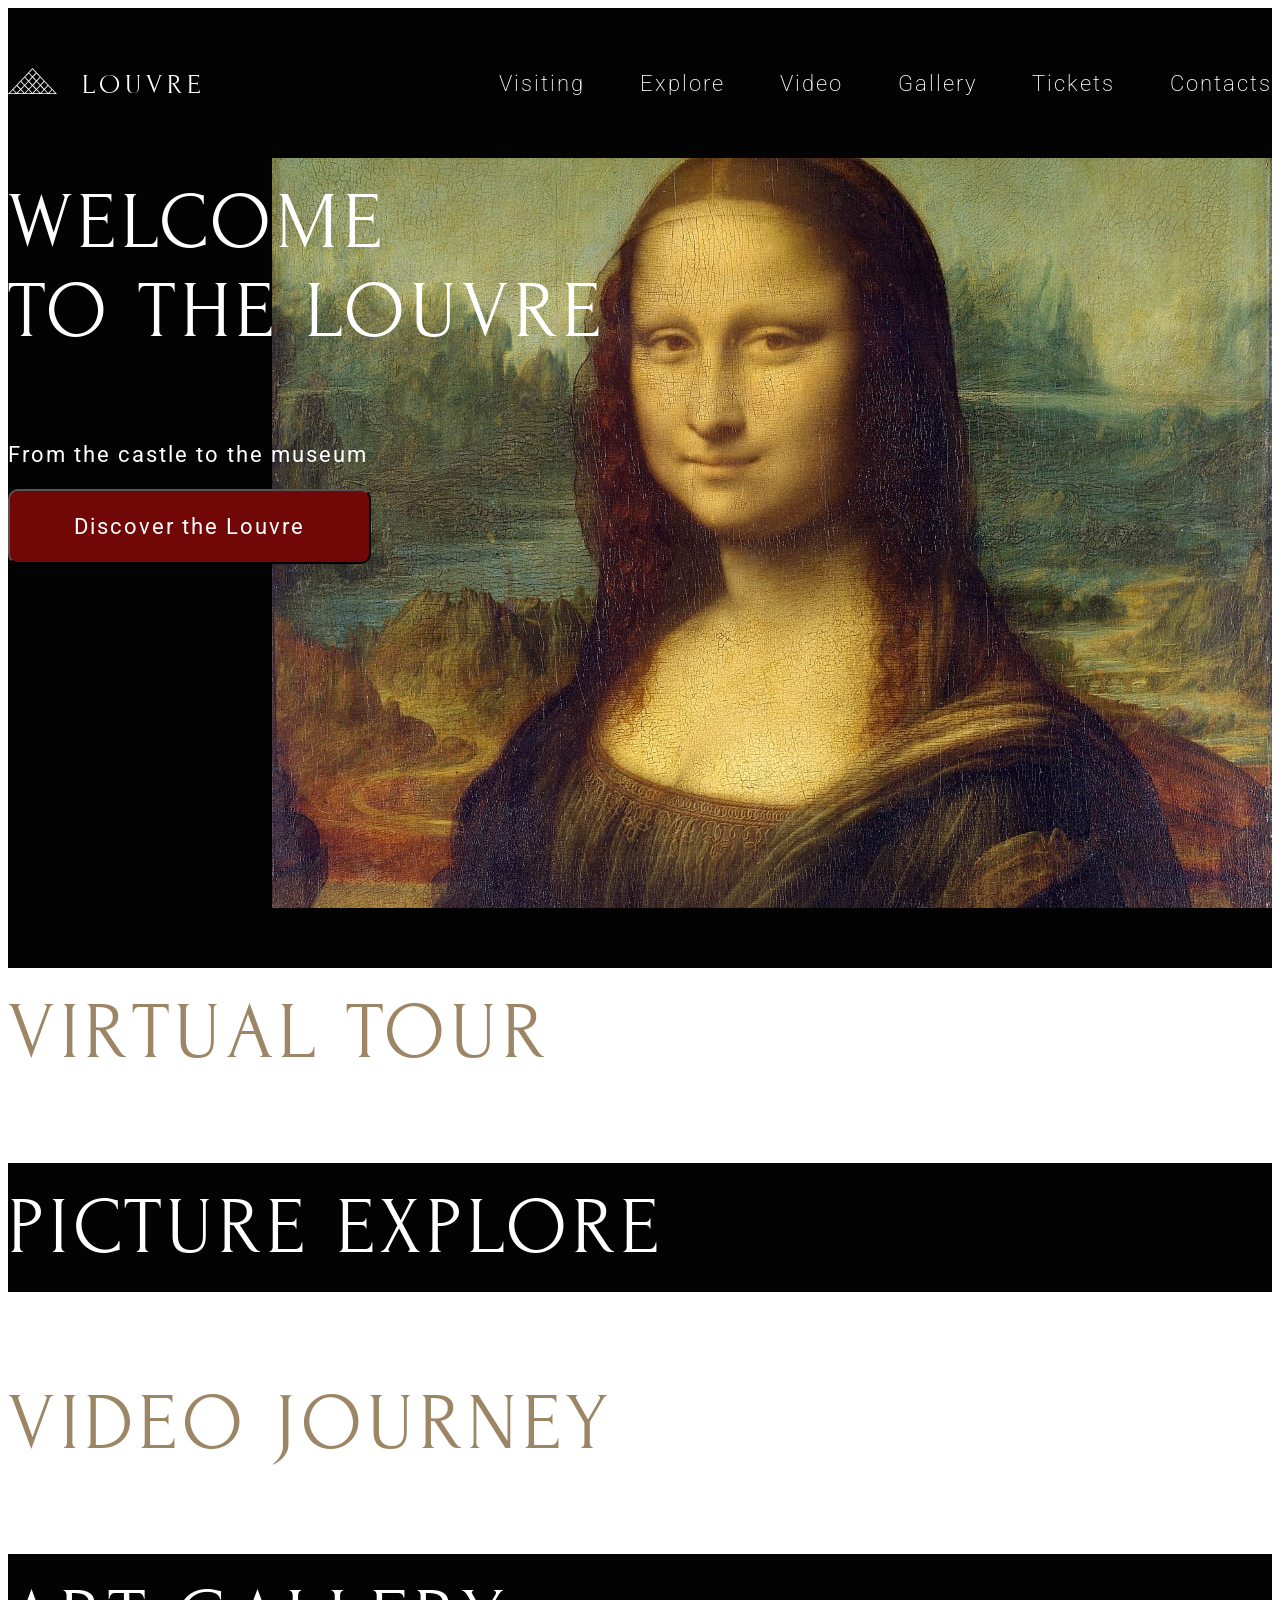
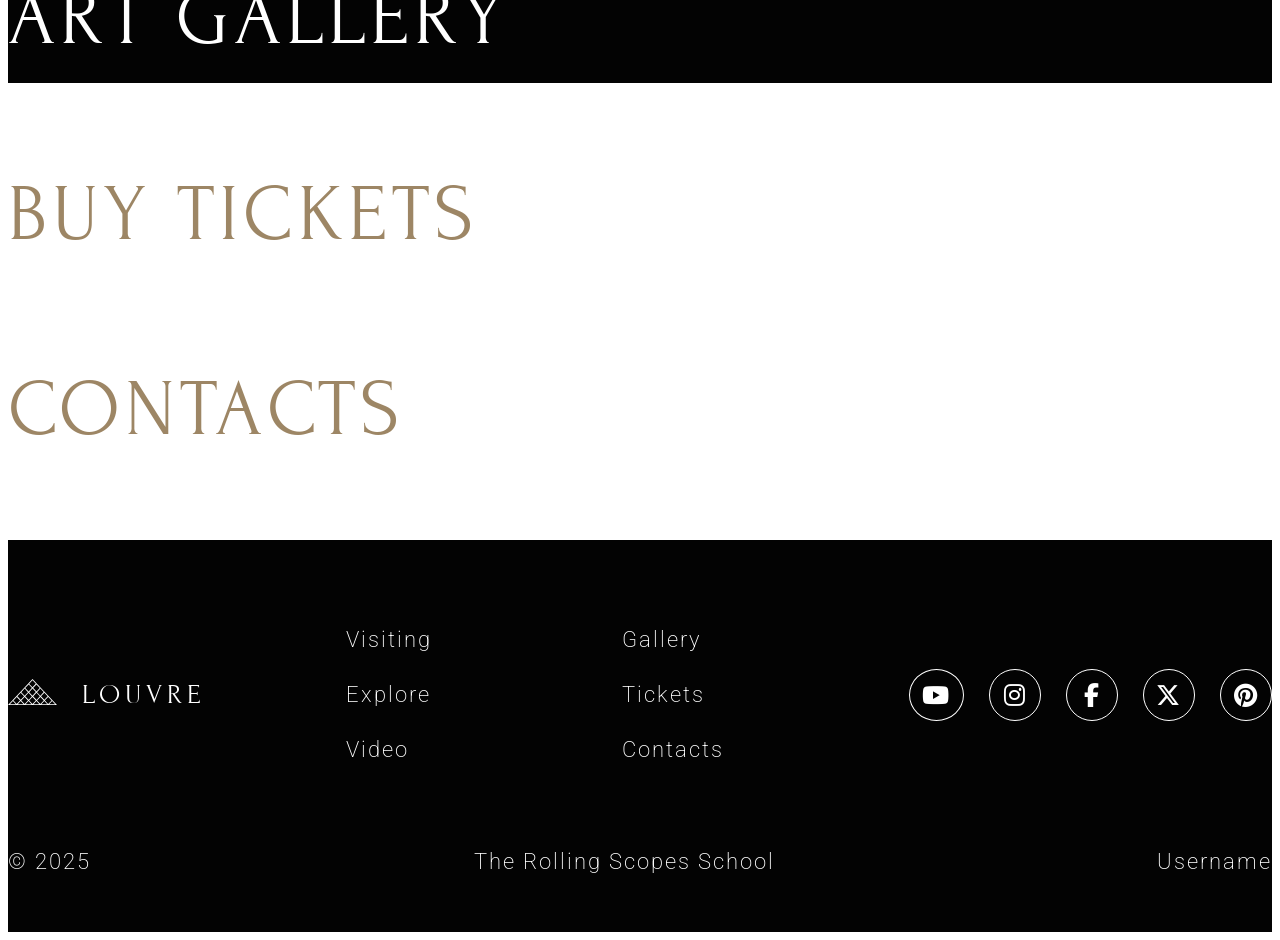
<file: index.html>
<!DOCTYPE html>
<html lang="en">
<head>
    <meta charset="UTF-8">
    <meta name="viewport" content="width=device-width, initial-scale=1.0">
    <link rel="preconnect" href="https://fonts.googleapis.com">
    <link rel="preconnect" href="https://fonts.gstatic.com" crossorigin>
    <link href="https://fonts.googleapis.com/css2?family=Forum&display=swap" rel="stylesheet">
    <link href="https://fonts.googleapis.com/css2?family=Forum&family=Roboto:wght@100..900&display=swap" rel="stylesheet">
    <link rel="stylesheet" href="https://cdnjs.cloudflare.com/ajax/libs/font-awesome/6.7.2/css/all.min.css" integrity="sha512-Evv84Mr4kqVGRNSgIGL/F/aIDqQb7xQ2vcrdIwxfjThSH8CSR7PBEakCr51Ck+w+/U6swU2Im1vVX0SVk9ABhg==" crossorigin="anonymous" referrerpolicy="no-referrer" />
    <link rel="stylesheet" href="css/style.css">
    <link rel="icon" href="images/favicon.ico" type="image/x-icon">
    <title>Museum</title>
</head>
<body>
    <header>
        <div class="container">
            <nav class="navbar">
                <div class="flex-container">
                    <div class="logo">
                        <a href="#">
                            <img src="images/logo.svg" alt="logo" width="49px" height="26px">
                        </a>
                        <h1><span>Louvre</span></h1>
                    </div>
                    <div class="main-menu">
                        <ul>
                            <li><a href="#visiting">Visiting</a></li>
                            <li><a href="#explore">Explore</a></li>
                            <li><a href="#video">Video</a></li>
                            <li><a href="#gallery">Gallery</a></li>
                            <li><a href="#tickets">Tickets</a></li>
                            <li><a href="#contacts">Contacts</a></li>
                        </ul>
                    </div>
                </div>
            </nav>
        </div>
    </header>
    <main>
        <section id="welcome">
            <div class="container">
                <div class="cta">
                    <h2>Welcome<br>to the Louvre</h2>
                    <p>From the castle to the museum</p>
                    <button type="button">Discover the Louvre</button>
                </div>
                <img src="images/welcome-slider/1.jpg" alt="Mona">
            </div>
        </section>
        <section id="explore">
            <div class="container">
                <h2>Virtual tour</h2>
            </div>
        </section>
        <section id="video">
            <div class="container">
                <h2>Picture explore</h2>
            </div>
        </section>
        <section id="video">
            <div class="container">
                <h2>Video journey</h2>
            </div>
        </section>
        <section id="gallery">
            <div class="container">
                <h2>Art gallery</h2>
            </div>
        </section>
        <section id="tickets">
            <div class="container">
                <h2>Buy tickets</h2>
            </div>
        </section>
        <section>

        </section>
        <section id="contacts">
            <div class="container">
                <h2>Contacts</h2>
            </div>
        </section>
    </main>
    <footer>
        <div class="container">
            <div class="footernav">
                <div class="logo">
                    <a href="#">
                        <img src="images/logo.svg" alt="logo" width="49px" height="26px">
                    </a>
                    <span>Louvre</span>
                </div>
                <div class="footer-menu">
                    <ul>
                        <li><a href="#visiting">Visiting</a></li>
                        <li><a href="#explore">Explore</a></li>
                        <li><a href="#video">Video</a></li>
                    </ul>
                    <ul>
                        <li><a href="#gallery">Gallery</a></li>
                        <li><a href="#tickets">Tickets</a></li>
                        <li><a href="#contacts">Contacts</a></li>
                    </ul>
                </div>
                <div class="socials">
                    <span><i class="fa-brands fa-youtube"></i></span>
                    <span><i class="fa-brands fa-instagram"></i></span>
                    <span><i class="fa-brands fa-facebook-f"></i></span>
                    <span><i class="fa-brands fa-x-twitter"></i></span>
                    <span> <i class="fa-brands fa-pinterest"></i></span>
                </div>
            </div>
            <div class="footer-credits">
                <span>© 2025</span>
                <span>The Rolling Scopes School</span>
                <span>Username</span>
            </div>
        </div>
    </footer>
</body>
</html>
</file>
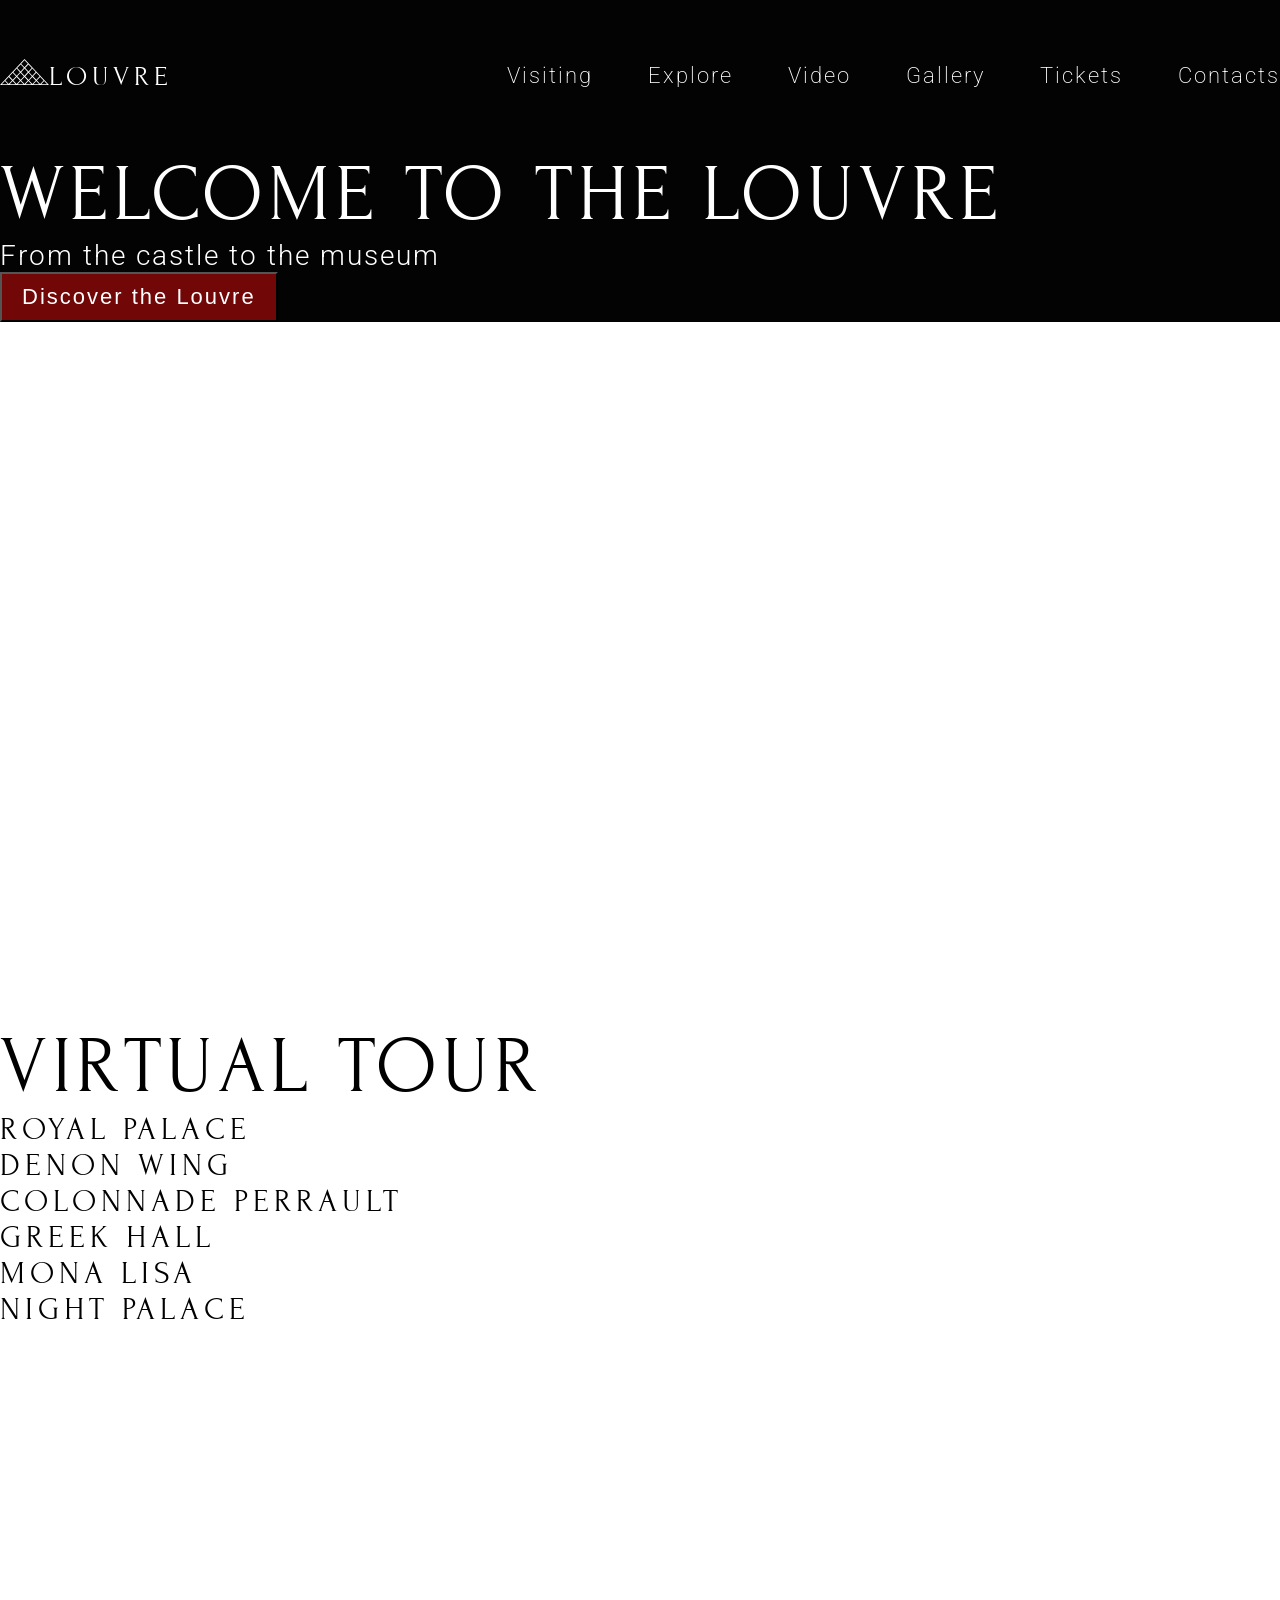
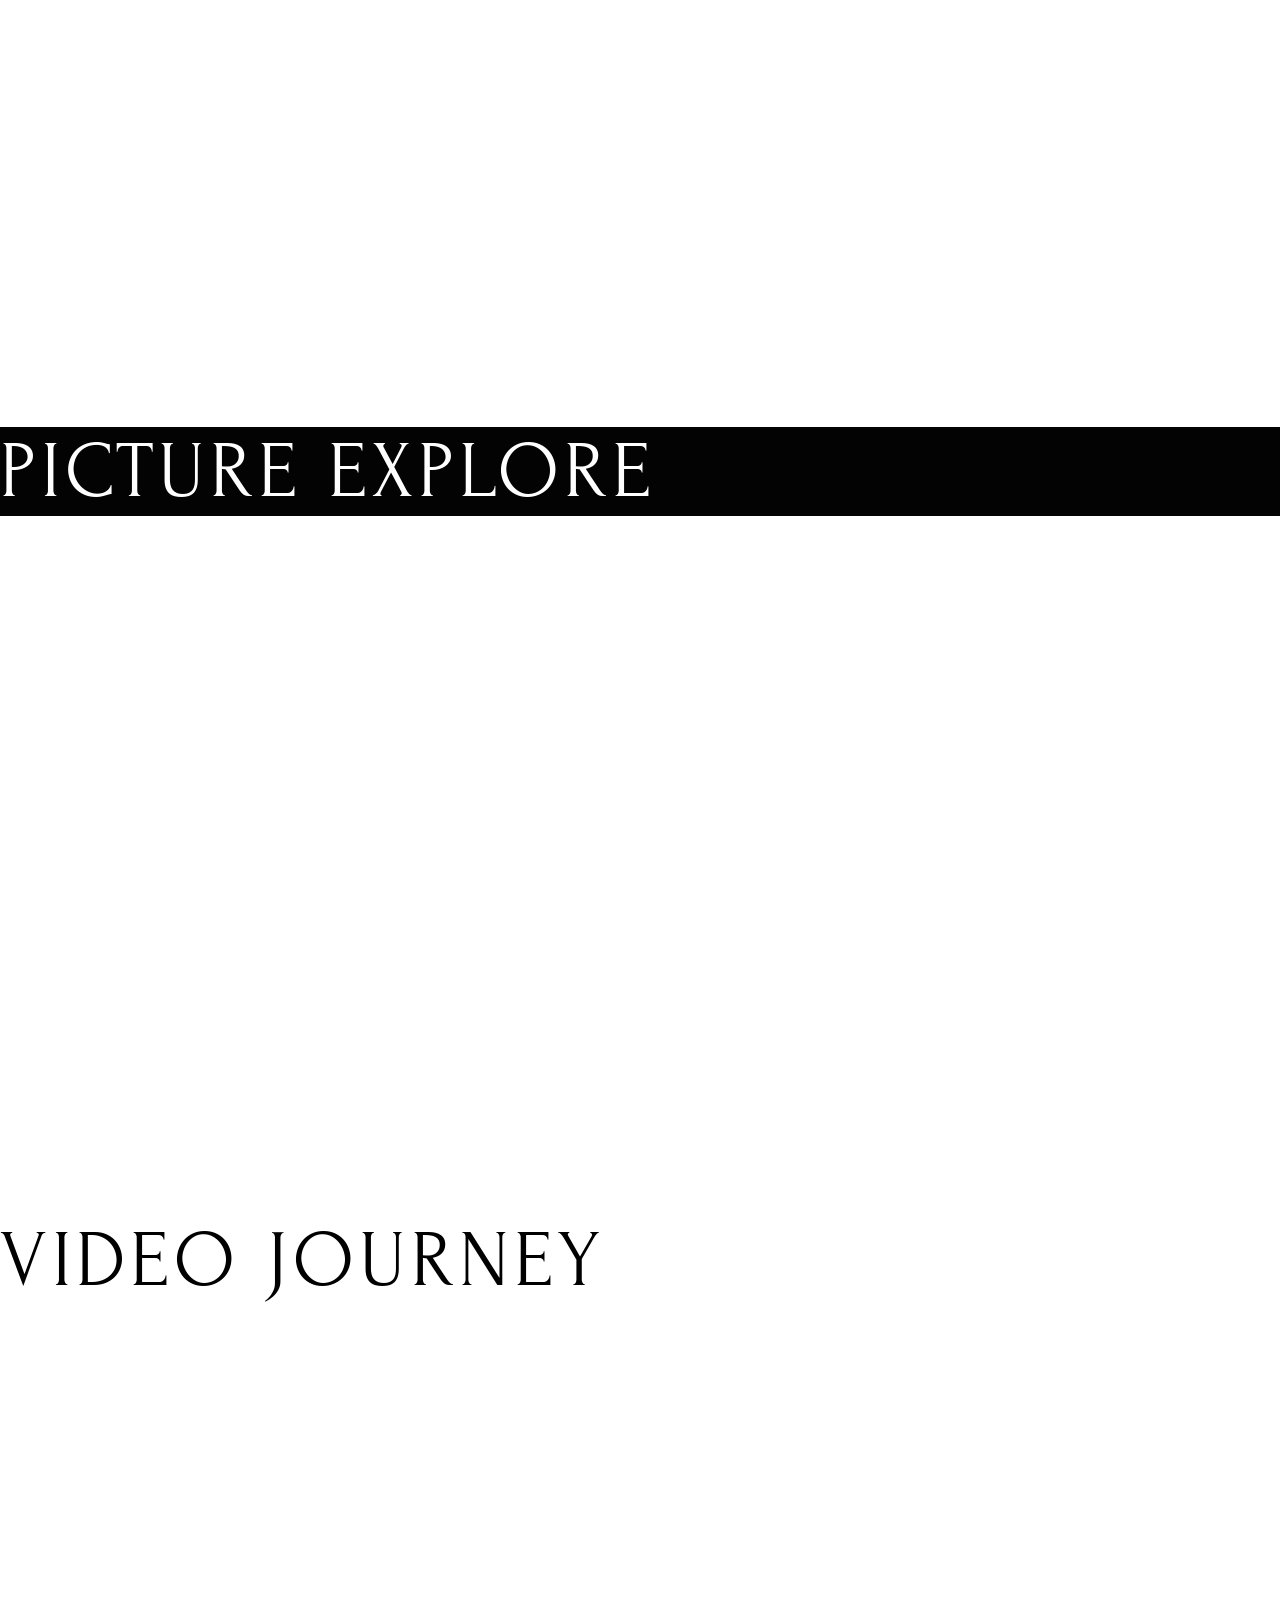
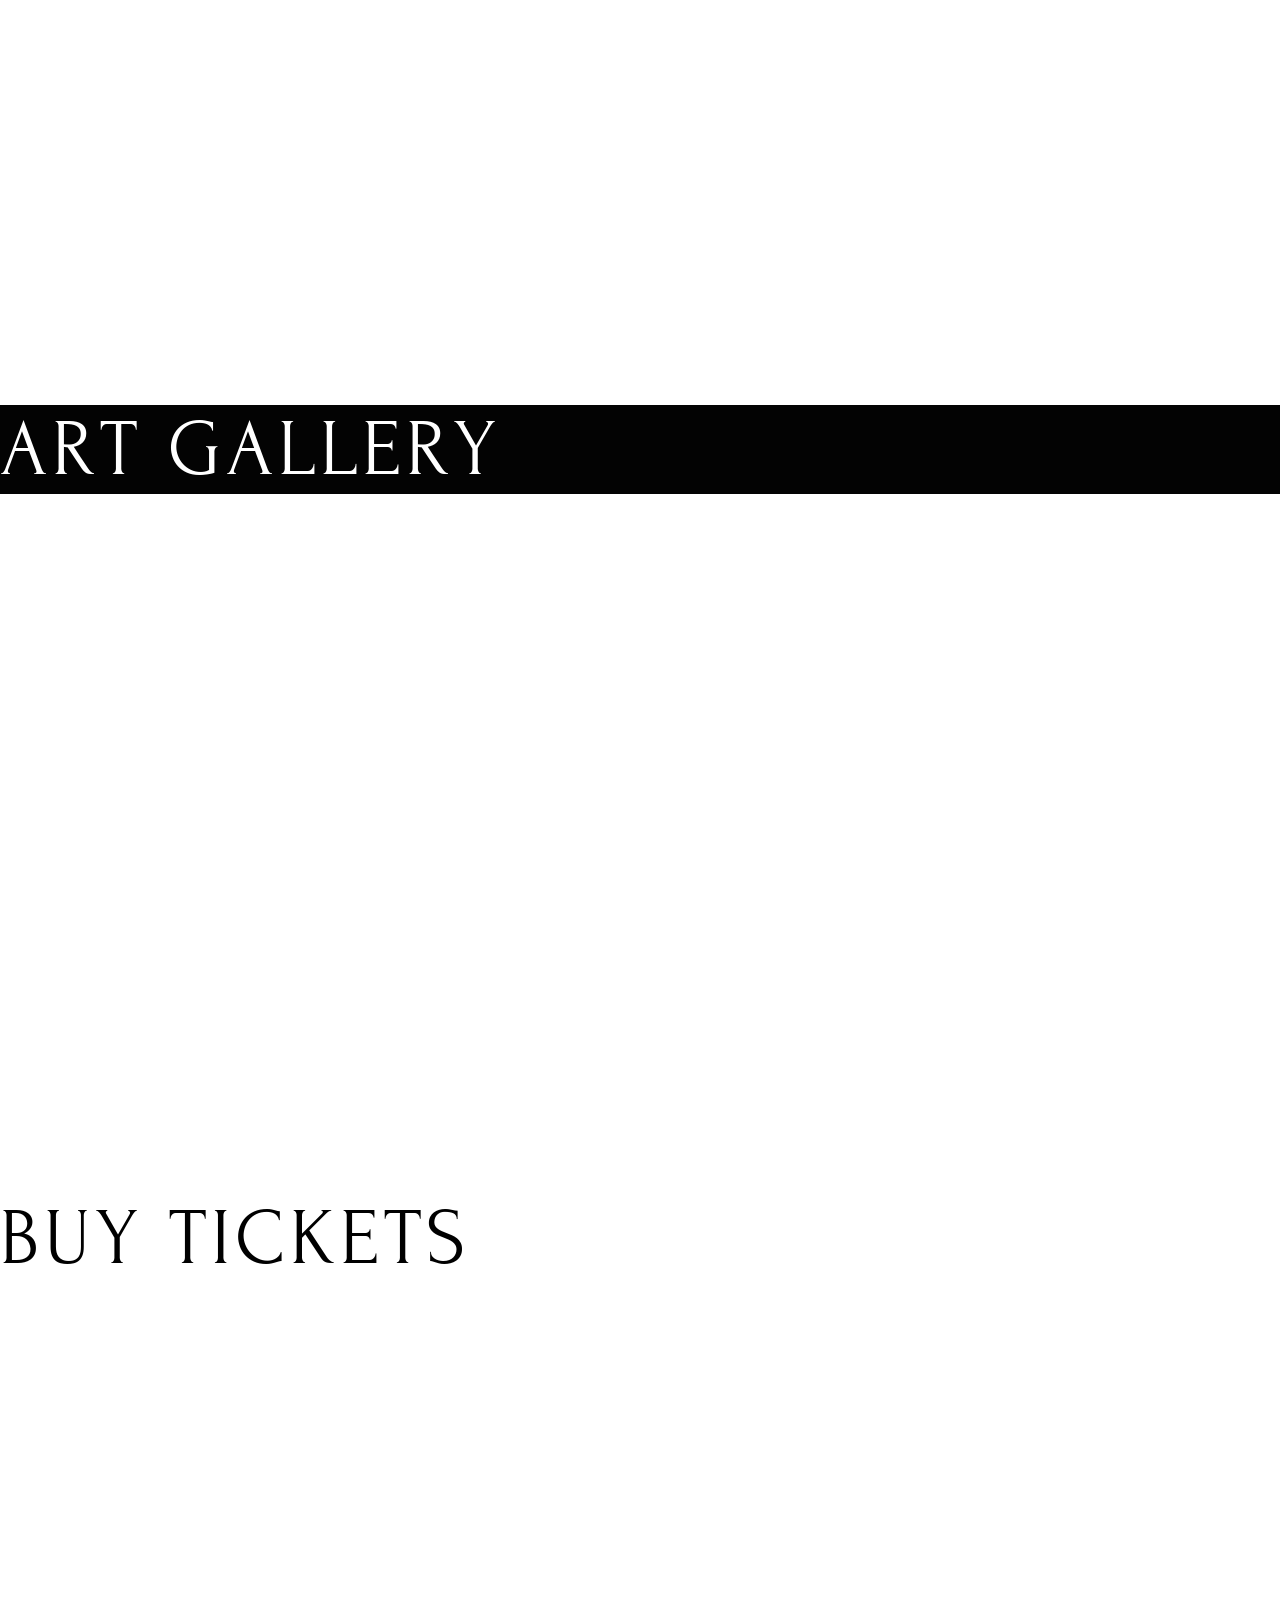
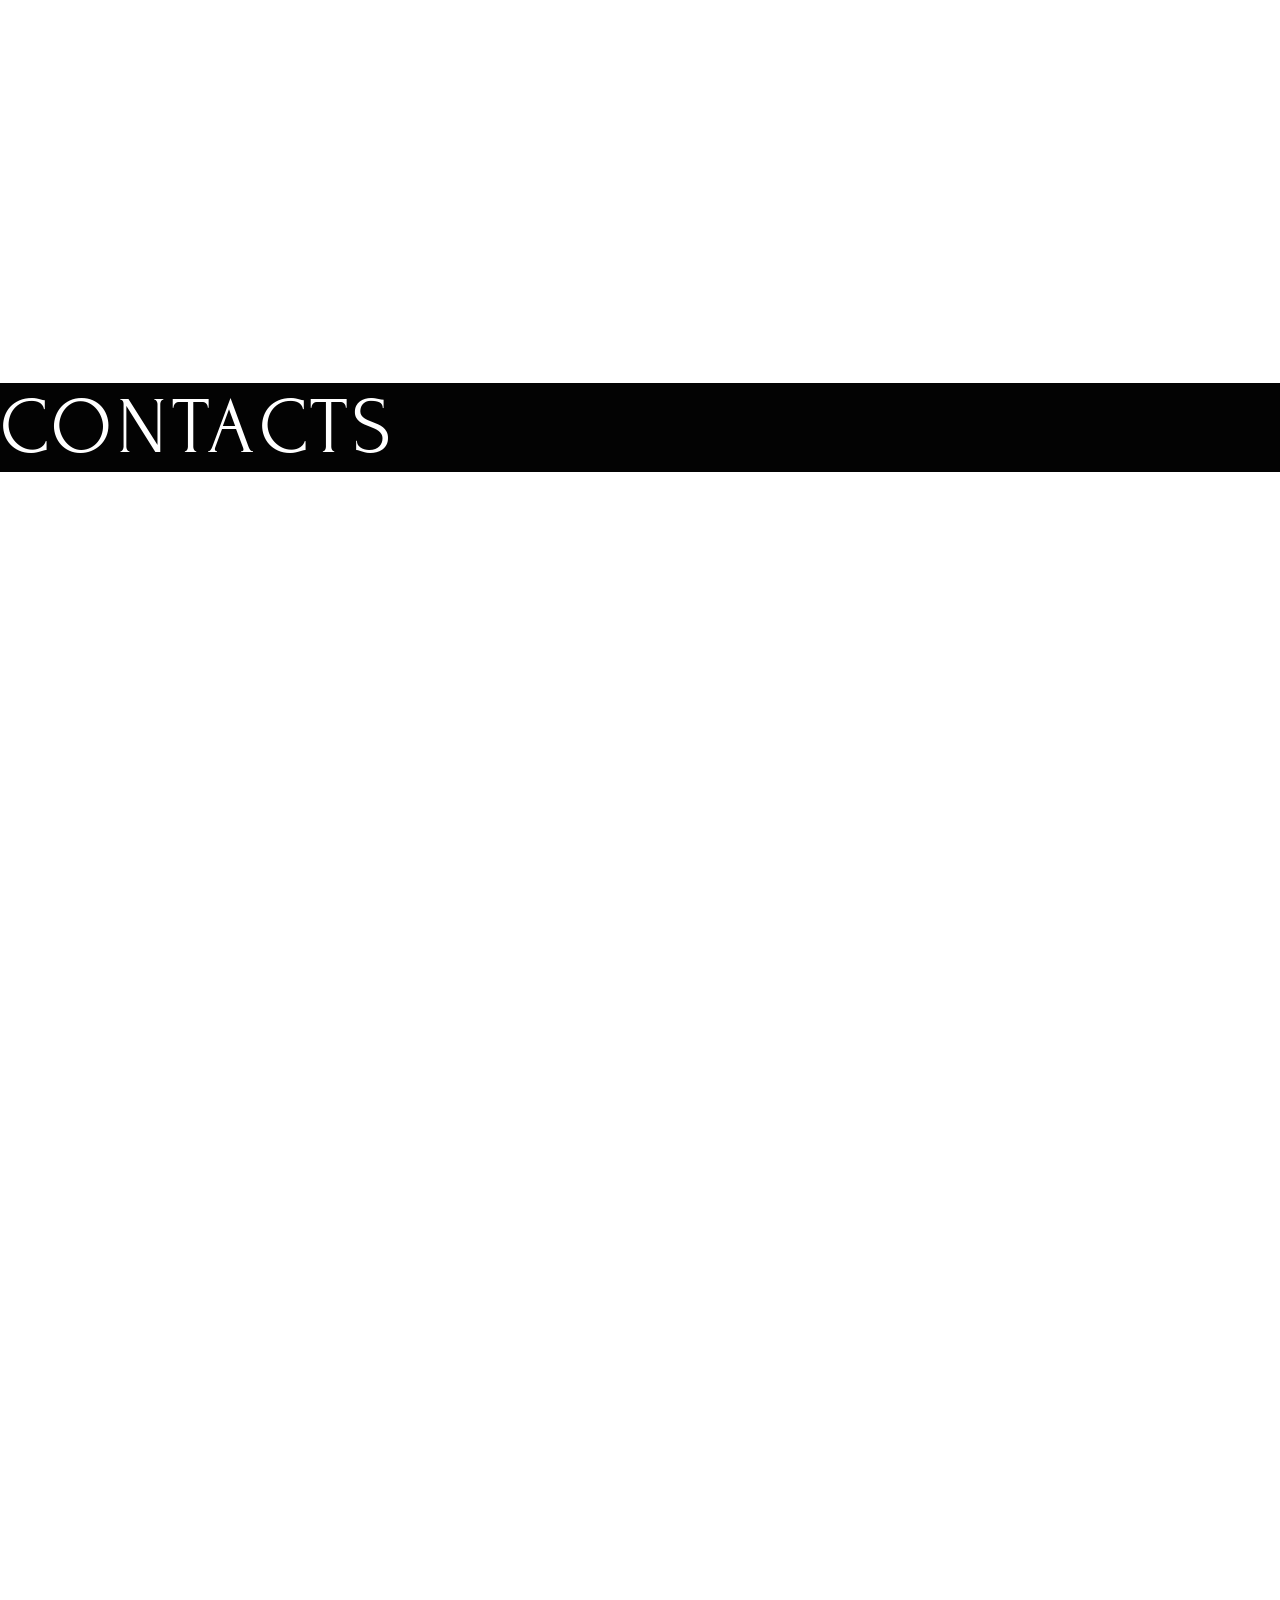
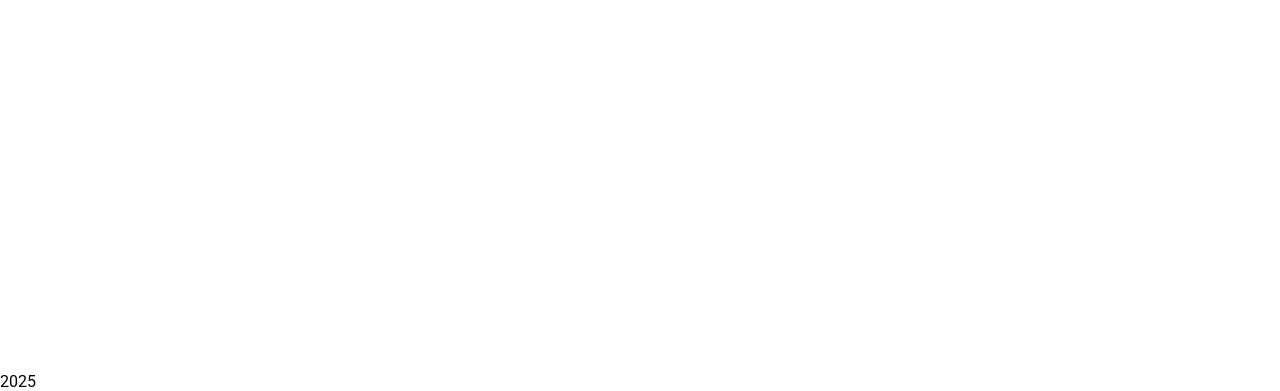
<file: index_.html>
<!DOCTYPE html>
<html lang="en">
<head>
    <meta charset="UTF-8">
    <meta name="viewport" content="width=device-width, initial-scale=1.0">
    <link rel="icon" href="images/favicon.ico" type="image/x-icon">
    <link rel="stylesheet" href="css/styles.css">
    <link rel="preconnect" href="https://fonts.googleapis.com">
    <link rel="preconnect" href="https://fonts.gstatic.com" crossorigin>
    <link href="https://fonts.googleapis.com/css2?family=Forum&display=swap" rel="stylesheet">
<link href="https://fonts.googleapis.com/css2?family=Forum&family=Roboto:wght@100..900&display=swap" rel="stylesheet">
    <title>Museum</title>
</head>
<body>
    <header>
        <nav class="navbar">
            <div class="container">
                <div class="logo">
                    <a href="index.html"><img src="images/logo.svg" alt="museum-logo"><span class="forum text-large text-sparse">LOUVRE</span></a>
                </div>
                <div class="main-menu">
                    <ul>
                        <li><a href="#visiting"><span class="text-thin text-medium text-spaced">Visiting</span></a></li>
                        <li><a href="#explore"><span class="text-thin text-medium text-spaced">Explore</span></a></li>
                        <li><a href="#video"><span class="text-thin text-medium text-spaced">Video</span></a></li>
                        <li><a href="#gallery"><span class="text-thin text-medium text-spaced">Gallery</span></a></li>
                        <li><a href="#tickets"><span class="text-thin text-medium text-spaced">Tickets</span></a></li>
                        <li><a href="#contacts"><span class="text-thin text-medium text-spaced">Contacts</span></a></li>
                    </ul>
                </div>
            </div>
        </nav>
    </header>
    <main>
        <section id="welcome">
            <div class="container">
                <h1 class="forum text-huge text-sparse">Welcome to the Louvre</h1>
                <p class="text-large text-lite text-spaced ">From the castle to the museum</p>
                <button class="accented" type="button"><span class="text-medium text-lite text-spaced">Discover the Louvre</span></button>
            </div>
        </section>
        <section id="visiting">
            <div class="container">
                <h2 class="forum text-huge text-sparse">Virtual tour</h2>
                <h3 class="forum text-xl text-sparse">Royal Palace</h3>
                <h3 class="forum text-xl text-sparse">Denon Wing</h3>
                <h3 class="forum text-xl text-sparse">Colonnade Perrault</h3>
                <h3 class="forum text-xl text-sparse">Greek hall</h3>
                <h3 class="forum text-xl text-sparse">Mona Lisa</h3>
                <h3 class="forum text-xl text-sparse">Night Palace</h3>
            </div>
        </section>
        <section id="explore">
            <div class="container">
                <h2 class="forum text-huge text-sparse">Picture explore</h2>
            </dev>
        </section>
        <section id="video">
            <div class="container">
                <h2 class="forum text-huge text-sparse">Video journey</h2>
            </div>
        </section>
        <section id="gallery">
            <div class="container">
                <h2 class="forum text-huge text-sparse">Art Gallery</h2>
            </div>
        </section>
        <section id="tickets">
            <div class="container">
                <h2 class="forum text-huge text-sparse">Buy tickets</h2>
            </div>
        </section>
        <section id="contacts">
            <div class="container">
                <h2 class="forum text-huge text-sparse">Contacts</h2>
            </div>
        </section>
    </main>
    <footer><p>2025</p></footer>
</body>
</html>
</file>
<file: css/style.css>
:root {
    --color-dark-red: #710707;
    --color-bg-dark: #030303;
    --color-gold: #9D8665;
}

* {
    box-sizing: border-box;
    /* margin: 0;
    padding: 0; */
}

a {
    text-decoration: none;
    color: inherit;
}

ul {
    list-style: none;
}

img {
    max-width: 100%;
}

body {
        font-family: "Roboto", sans-serif;
        font-size: 22px;
}

h1, h2, h3, .logo>span {
    font-family: "Forum", serif;
    text-transform: uppercase;
    font-style: normal;
    font-weight: 400;
    line-height: normal;
    letter-spacing: 5px;
}

.logo span {
    font-size: 28px;
}

h2 {
    font-size: 80px;
    margin-top: 0;
    padding: 20px 0;
}

h3 {
    font-size: 32px;
}

/* Header */

header {
    height: 150px;
    background-color: var(--color-bg-dark);
    color: #FFF;
    letter-spacing: 2px;
}

.navbar .flex-container {
    display: flex;
    height: 150px;
    justify-content: space-between;
    align-items: center;
}

/* Logo */
.logo {
    display: flex;
    gap: 25px;
    align-items: center;
}

/* Main Menu */

.navbar .main-menu ul {
    display: flex;
    gap: 55px;
}

.navbar ul li a, footer {
    font-weight: 200;
    letter-spacing: 2px;
}

/* Sections */

section:nth-of-type(2n-1) {
    background-color: var(--color-bg-dark);
    color: #FFF;
}

section:nth-of-type(2n) h2 {
    color: var(--color-gold);
}

/* Welcome section */

section#welcome {
    letter-spacing: 2px;
}

section#welcome button {
    border-radius: 10px;
    background-color: var(--color-dark-red);
    color: #FFF;
    letter-spacing: inherit;
    height: 75px;
    /* width: 360px; */
    padding: 0 64px;
    font-size: inherit;
    font-family: inherit;
}

section#welcome .container {
    position: relative;
    height: 810px;
}

section#welcome .container img {
    /* padding: 20px; */
    display: block;
    position: absolute;
    top: 0;
    right: 0;
    height: 750;
    width: 1000px;
}

section#welcome .container img::after {
content:'';
height: 100%;
width: 100%;
position: absolute;
top: 0;
left: 0;
z-index: 2;
background: linear-gradient(90deg, var(--bg-dark) 0%, var(--bg-dark50) 16%, #00000000 31%);
}

section#welcome .container .cta {
    position: relative;
    max-width: 600px;
    z-index: 1;
}

/* Footer */

footer {
    background-color: var(--color-bg-dark);
    color: #FFF;
    height: 392px;
}

footer .container {
    padding-top: 50px;
    height: 100%;
    display: flex;
    flex-direction: column;
}

.footernav {
    justify-self: center;
    display: flex;
    gap: 100px;
    /* justify-content: space-between; */
}

.footernav .footer-menu {
    flex-grow: 2;
    display: flex;
    gap: 150px;
}

.footernav .footer-menu ul {
    line-height: 2.5em;
}

.footernav .socials {
    display: flex;
    gap: 25px;
    align-items: center;
}

.footernav .socials span {
    font-size: 24px;
    display: flex;
    justify-content: center;
    align-items: center;
    min-width: 52px;
    min-height: 52px;
    padding: 12px;
    border: 1px solid white;
    border-radius: 50%;
}

.footer-credits {
    justify-self: end;
    display: flex;
    justify-content: space-between;
    align-items: center;
    height: 124px;
    margin-bottom: 0;
}



/* Utility Classes */
.container {
    max-width: 1440px;
    margin: 0 auto;
    /* padding: 0 15px; */
}
</file>
<file: css/styles.css>
* {
    box-sizing: border-box;
    margin: 0;
    padding: 0;
}

a {
    text-decoration: none;
    color: inherit;
}

ul {
    list-style: none;
}

img {
    max-width: 100%;
}


:root {
    --color-dark-red: #710707;
    --color-bg-dark: #030303;
    --color-gold: #9D8665;
}

body {
    font-family: "Roboto", sans-serif;
    font-optical-sizing: auto;
    font-weight: 400;
    font-style: normal;
    font-variation-settings: "wdth" 100;
}

h1, h2, h3 {
    font-weight: 400;
    text-transform: uppercase;
}

header {
    height: 150px;
}

section {
    margin-bottom: 700px;
}

footer {
    margin-top: 1500px;
}

section:nth-of-type(2n-1) {
    background-color: var(--color-bg-dark);
    color: #FFF;
}

section:nth-of-type(2n)>h2 {
    color: var(--color-gold)
}

button {
    padding: 10px 20px;
}

button>span {
    text-align: center;
}

button.accented {
    background-color: var(--color-dark-red);
    color: #FFF;
}

.container {
    max-width: 1440px;
    margin: 0 auto;
}

.navbar {
    height: 150px;
    background-color: var(--color-bg-dark);
    color: #FFF;
    display: flex;
}

.navbar .container {
    flex: 1;
    display: flex;
    justify-content: space-between;
    align-items: center;
}

.navbar .main-menu ul {
    display: flex;
    gap: 55px;
}

/* .navbar ul li a {
    padding
} */

.forum {
  font-family: "Forum", serif;
}

.text-spaced {
    letter-spacing: 2px;
}

.text-sparse {
    letter-spacing: 5px;
}

.text-thin {
    font-weight: 200;
}

.text-lite {
    /* color: #FFF; */
    font-weight: 300;
}

.text-semibold {
    font-weight: 500;
}

.text-bold {
    font-weight: 700;
}

.text-small {
    font-size: 18px;
}

.text-medium {
    font-size: 22px;
}

.text-large {
    font-size: 28px;
}

.text-xl {
    font-size: 32px;
}

.text-huge {
      font-size: 80px;
}
</file>
